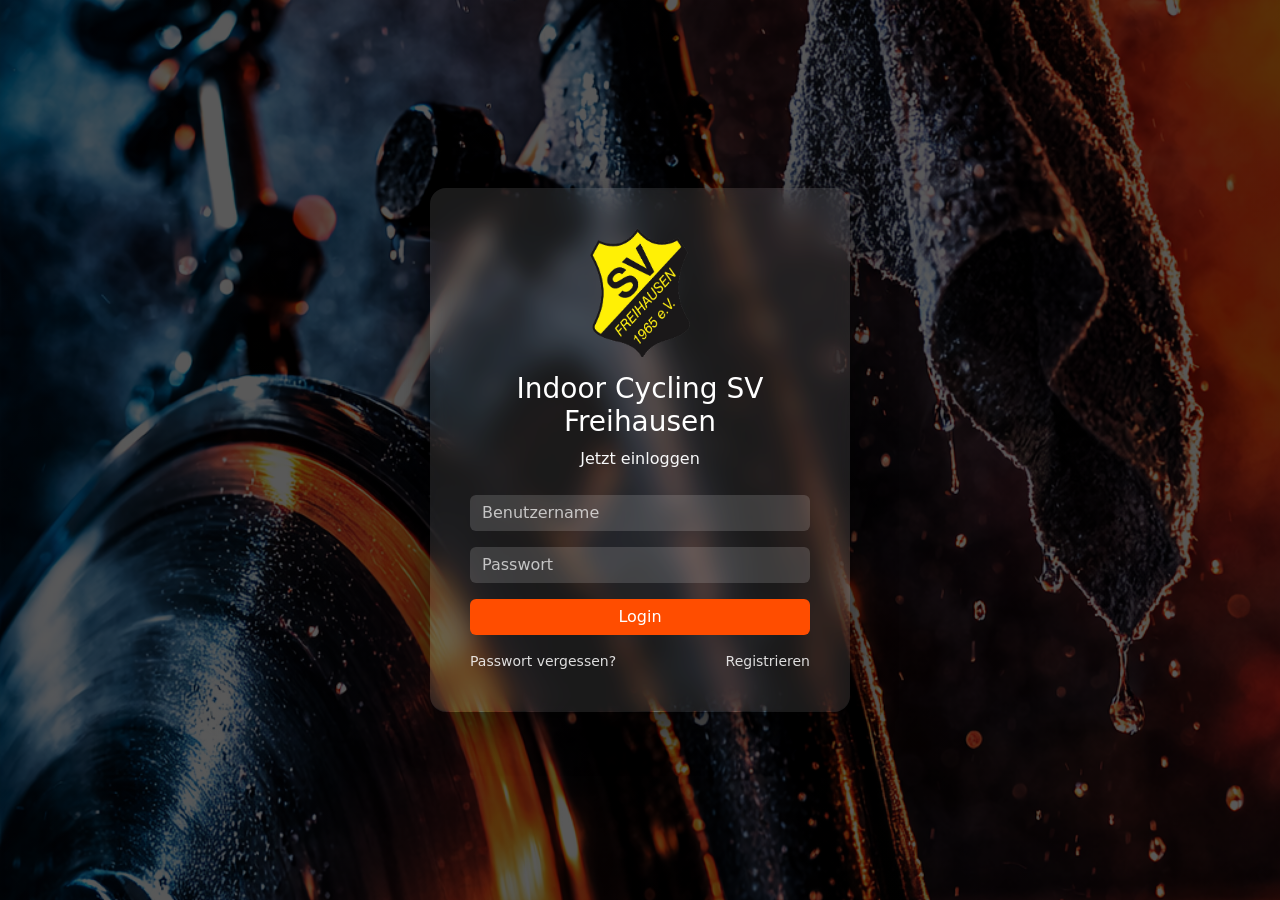
<file: index.html>
<!DOCTYPE html>

<html lang="de">
<head>
<meta charset="utf-8"/>
<meta content="width=device-width, initial-scale=1.0" name="viewport"/>
<title>SVF Indoor Cycling Kurse</title>
<!-- Bootstrap -->
<link href="https://cdn.jsdelivr.net/npm/bootstrap@5.3.3/dist/css/bootstrap.min.css" rel="stylesheet"/>
<!-- Custom CSS -->
<link href="css/style.css" rel="stylesheet"/>
</head>
<body>
<!-- NAVBAR -->
<nav class="navbar navbar-expand-lg navbar-dark bg-dark">
<div class="container">
<a class="navbar-brand d-flex align-items-center" href="index.html">
<img class="me-2" src="images/logo.png" width="60"/>

			SV Freihausen Indoor Cycling

		</a>
<button class="navbar-toggler" data-bs-target="#menu" data-bs-toggle="collapse">
<span class="navbar-toggler-icon"></span>
</button>
<div class="collapse navbar-collapse" id="menu">
<ul class="navbar-nav ms-auto align-items-lg-center">
<li class="nav-item me-3 text-light" id="userDisplay"></li>
<li class="nav-item">
<a class="nav-link" href="usercenter.html">
					Benutzercenter
					</a>
</li>
<li class="nav-item">
<a class="btn btn-outline-light ms-3" href="#" id="logoutBtn">
					Logout
					</a>
</li>
</ul>
</div>
</div>
</nav>
<!-- HEADER -->
<section class="bg-light py-4 text-center">
<div class="container">
<h1 class="display-5 fw-bold">

			Aktuelle Kurse 2025/26

		</h1>
<p class="lead">

			Melde dich zu deinem nächsten Ride an 🚴

		</p>
</div>
</section>
<!-- INFOS -->
<div class="container mb-4 mt-3">
<div class="alert alert-dark">
<h5 class="mb-3">

		Kursinformationen

		</h5>
<p class="mb-1">
<strong>Leiter:</strong> Trainerteam

		</p>
<p class="mb-3">
<strong>E-Mail:</strong>
<a class="btn btn-secondary btn-sm ms-2" href="mailto:schels.flo@arcor.de">

				✉ schels.flo@arcor.de

			</a>
</p>
<hr/>
<p class="mb-2">

			Der Kurs Montags 17:30 Uhr ist Anfängerfreundlich

		</p>
<hr/>
<p class="mb-0">

			Abmeldung bis

			<strong>24 Stunden vor Kursbeginn</strong>

			möglich

		</p>
</div>
</div>
<!-- KURS CONTAINER -->

<div class="container mb-3">
<ul class="nav nav-pills justify-content-center">
<li class="nav-item"><button class="nav-link active" id="showCards" type="button">🚴 Kachelansicht</button></li>
<li class="nav-item"><button class="nav-link" id="showTable" type="button">📋 Tabellenansicht</button></li>
</ul>
</div>
<div class="container py-4">
<div id="cardsView">
<div class="row g-4" id="courseContainer"></div>
</div>
<div class="d-none mt-3" id="tableView">
<div class="table-responsive">
<table class="table table-hover align-middle">
<thead class="table-dark">
<tr><th>&nbsp;</th><th>Kurs</th><th>Datum</th><th>Uhrzeit</th><th>Teilnehmer</th><th>Status</th><th>Aktion</th></tr>
</thead>
<tbody id="courseTableBody"></tbody>
</table>
</div>
</div>
</div>
<!-- TEILNEHMERLISTE MODAL -->
<div class="modal fade" id="teilnehmerModal">
<div class="modal-dialog">
<div class="modal-content">
<div class="modal-header">
<h5 class="modal-title" id="modalKursTitel">

				Teilnehmerliste

				</h5>
<button class="btn-close" data-bs-dismiss="modal"></button>
</div>
<div class="modal-body">
<p>
<strong>Maximale Teilnehmer:</strong> 17

				</p>
<ul class="list-group" id="teilnehmerListe">
</ul>
</div>
<div class="modal-footer">
<button class="btn btn-secondary" data-bs-dismiss="modal">

				Schließen

				</button>
</div>
</div>
</div>
</div>
<!-- FOOTER -->
<footer class="bg-dark text-light py-4 mt-5">
<div class="container text-center">
<p class="mb-2">

		© 2026 Indoor Cycling Studio

		</p>
<a class="text-light me-3 text-decoration-none" href="impressum.html">

		Impressum

		</a>
<a class="text-light text-decoration-none" href="datenschutz.html">

		Datenschutz

		</a>
</div>
</footer>
<!-- Bootstrap JS -->
<script src="https://cdn.jsdelivr.net/npm/bootstrap@5.3.3/dist/js/bootstrap.bundle.min.js"></script>
<!-- LOGIN CHECK + USER DISPLAY -->
<script>

const user = localStorage.getItem("cyclingUser")

if(!user){

window.location.href = "login.html"

}

document.getElementById("userDisplay").innerText = "👋 " + user


document.getElementById("logoutBtn").addEventListener("click",function(){

localStorage.removeItem("cyclingUser")

window.location.href = "login.html"

})

</script>
<!-- COURSE SYSTEM -->

<script>
const cardsView=document.getElementById('cardsView');
const tableView=document.getElementById('tableView');
document.getElementById('showCards').onclick=function(){
cardsView.classList.remove('d-none');
tableView.classList.add('d-none');
this.classList.add('active');
document.getElementById('showTable').classList.remove('active');
};
document.getElementById('showTable').onclick=function(){
tableView.classList.remove('d-none');
cardsView.classList.add('d-none');
this.classList.add('active');
document.getElementById('showCards').classList.remove('active');
};
</script>
<script src="js/courses.js"></script>
</body>
</html>
</file>
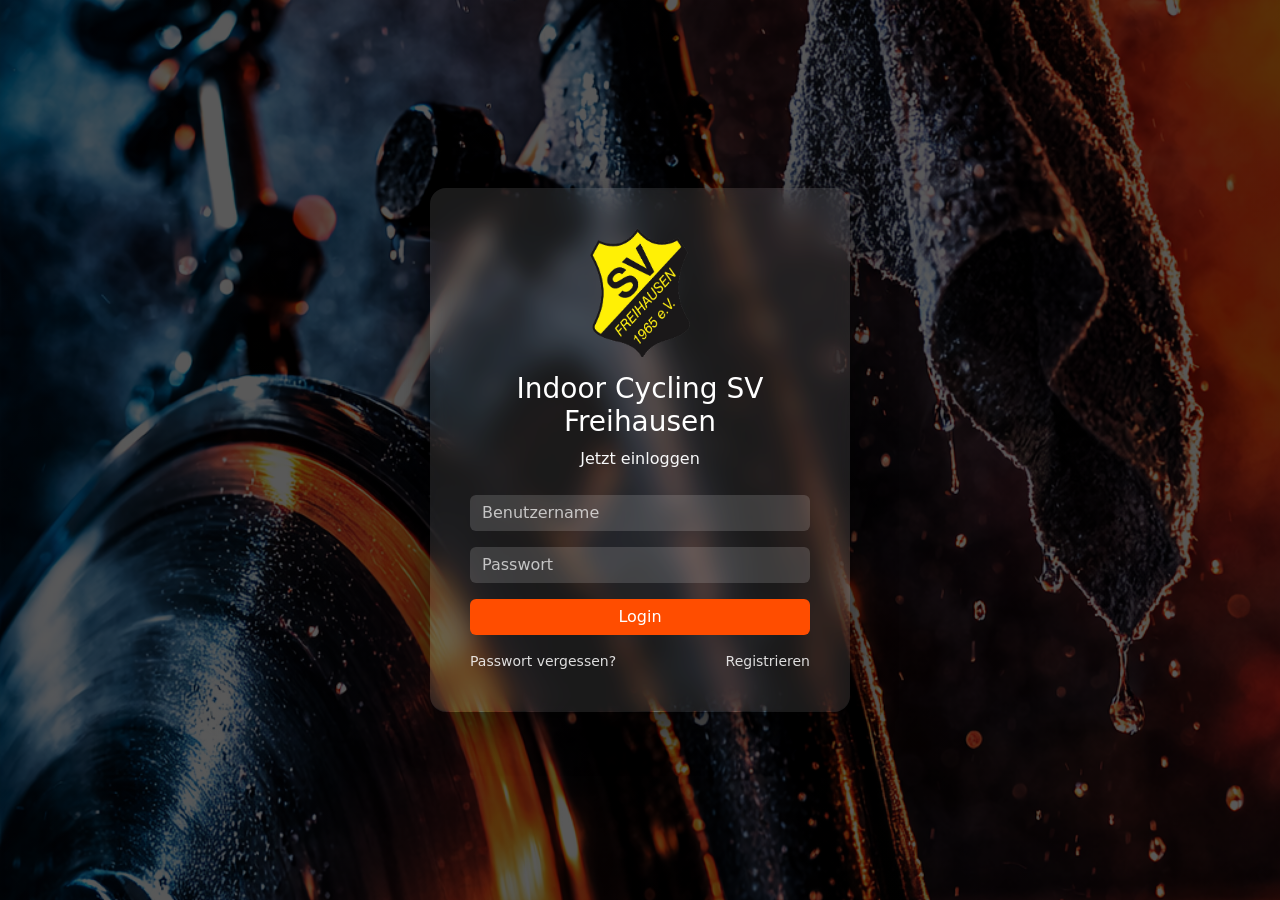
<file: login.html>
<!DOCTYPE html>
<html lang="de">

<head>

<meta charset="UTF-8">
<meta name="viewport" content="width=device-width, initial-scale=1.0">

<title>Login – Indoor Cycling</title>

<link href="https://cdn.jsdelivr.net/npm/bootstrap@5.3.3/dist/css/bootstrap.min.css" rel="stylesheet">
<link href="css/login.css" rel="stylesheet">


</head>


<body>


<div class="login-card text-center">

<img src="images/logo.png" class="logo">

<h3 class="mb-2">Indoor Cycling SV Freihausen</h3>

<p class="text-light mb-4">
Jetzt einloggen
</p>


<form id="loginForm">


<div class="mb-3">

<input
type="text"
class="form-control"
id="username"
placeholder="Benutzername"
required>

</div>


<div class="mb-3">

<input
type="password"
class="form-control"
id="password"
placeholder="Passwort"
required>

</div>


<button
type="submit"
class="btn btn-login w-100 text-white mb-3">

Login

</button>


<div class="d-flex justify-content-between small">

<a href="forgot-password.html">

Passwort vergessen?

</a>

<a href="register.html">

Registrieren

</a>

</div>


</form>

</div>



<script>

/* wenn bereits eingeloggt */

if(localStorage.getItem("cyclingUser")){
window.location.href="index.html"
}


document.getElementById("loginForm").addEventListener("submit",function(e){

e.preventDefault()

const username=document.getElementById("username").value
const password=document.getElementById("password").value

if(username && password){

localStorage.setItem("cyclingUser",username)

window.location.href="index.html"

}

})

</script>


</body>

</html>
</file>
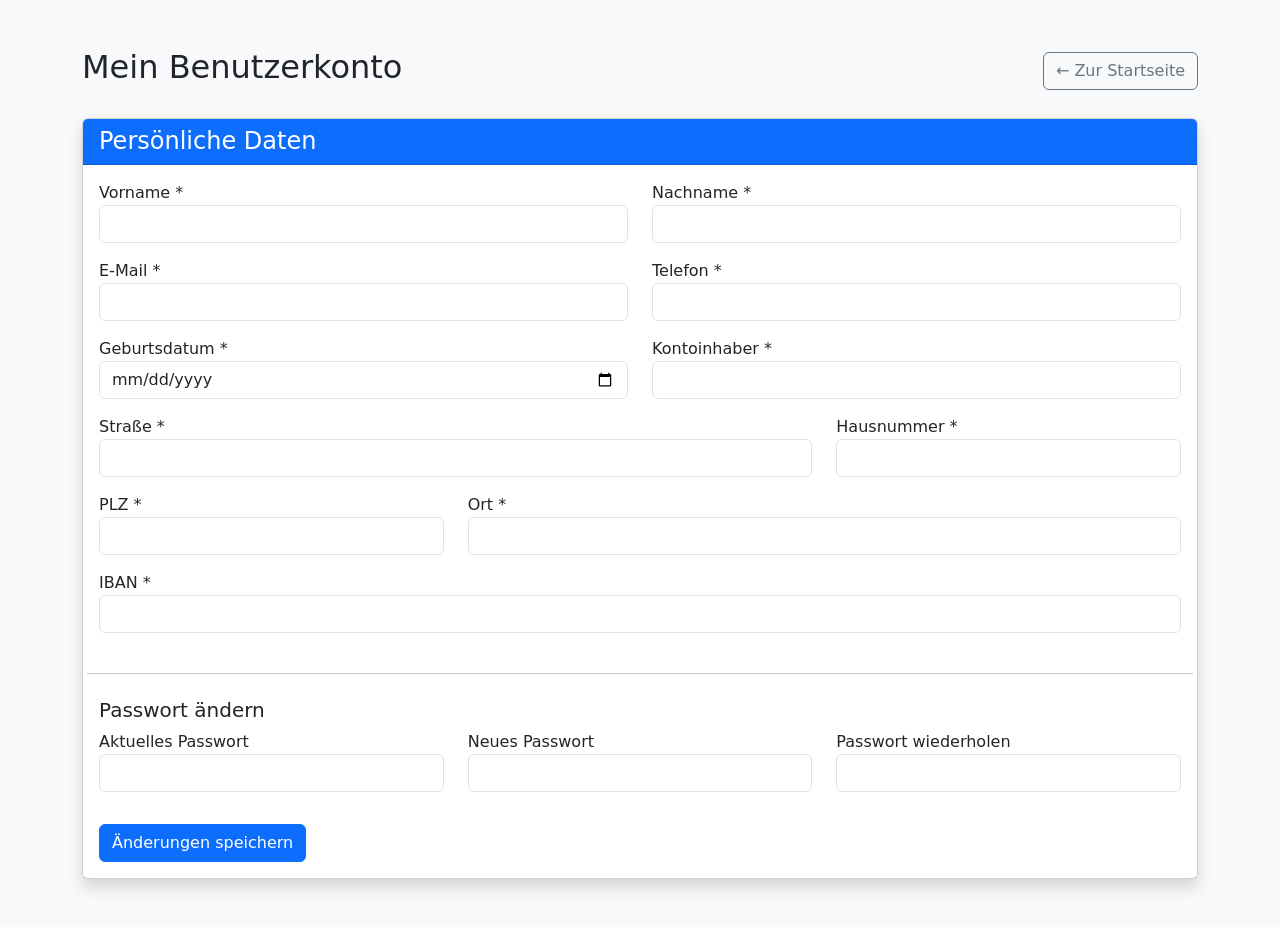
<file: usercenter.html>
<!DOCTYPE html>
<html lang="de">
<head>
<meta charset="UTF-8">
<meta name="viewport" content="width=device-width, initial-scale=1.0">
<title>Usercenter</title>
<link href="https://cdn.jsdelivr.net/npm/bootstrap@5.3.7/dist/css/bootstrap.min.css" rel="stylesheet">
</head>
<body class="bg-light">
<div class="container py-5">
<div class="d-flex justify-content-between align-items-center mb-4">
<h2>Mein Benutzerkonto</h2>
<a href="index.html" class="btn btn-outline-secondary">← Zur Startseite</a>
</div>
<div class="card shadow">
<div class="card-header bg-primary text-white"><h4 class="mb-0">Persönliche Daten</h4></div>
<div class="card-body">
<form id="userForm">
<div class="row">
<div class="col-md-6 mb-3"><label>Vorname *</label><input required class="form-control" id="vorname"></div>
<div class="col-md-6 mb-3"><label>Nachname *</label><input required class="form-control" id="nachname"></div>
<div class="col-md-6 mb-3"><label>E-Mail *</label><input required type="email" class="form-control" id="email"></div>
<div class="col-md-6 mb-3"><label>Telefon *</label><input required class="form-control" id="telefon"></div>
<div class="col-md-6 mb-3"><label>Geburtsdatum *</label><input required type="date" class="form-control" id="geburtstag"></div>
<div class="col-md-6 mb-3"><label>Kontoinhaber *</label><input required class="form-control" id="kontoinhaber"></div>
<div class="col-md-8 mb-3"><label>Straße *</label><input required class="form-control" id="strasse"></div>
<div class="col-md-4 mb-3"><label>Hausnummer *</label><input required class="form-control" id="hausnummer"></div>
<div class="col-md-4 mb-3"><label>PLZ *</label><input required class="form-control" id="plz"></div>
<div class="col-md-8 mb-3"><label>Ort *</label><input required class="form-control" id="ort"></div>
<div class="col-12 mb-3"><label>IBAN *</label><input required class="form-control" id="iban"></div>
<hr class="my-4"><h5>Passwort ändern</h5>
<div class="col-md-4 mb-3"><label>Aktuelles Passwort</label><input type="password" class="form-control" id="oldPassword"></div>
<div class="col-md-4 mb-3"><label>Neues Passwort</label><input type="password" class="form-control" id="newPassword"></div>
<div class="col-md-4 mb-3"><label>Passwort wiederholen</label><input type="password" class="form-control" id="newPassword2"></div>
<div class="col-12 mt-3"><button class="btn btn-primary">Änderungen speichern</button></div>
</div></form></div></div></div>
<script>
const form=document.getElementById("userForm");
const user=JSON.parse(localStorage.getItem("userData")||"{}");
["vorname","nachname","email","telefon","geburtstag","kontoinhaber","strasse","hausnummer","plz","ort","iban"].forEach(id=>{const e=document.getElementById(id); if(e)e.value=user[id]||"";});
form.addEventListener("submit",e=>{
e.preventDefault();
const daten={vorname:vorname.value,nachname:nachname.value,email:email.value,telefon:telefon.value,geburtstag:geburtstag.value,kontoinhaber:kontoinhaber.value,strasse:strasse.value,hausnummer:hausnummer.value,plz:plz.value,ort:ort.value,iban:iban.value,passwort:user.passwort||""};
if(newPassword.value){
if(oldPassword.value!==daten.passwort){alert("Aktuelles Passwort ist nicht korrekt.");return;}
if(newPassword.value!==newPassword2.value){alert("Die neuen Passwörter stimmen nicht überein.");return;}
daten.passwort=newPassword.value;
}
localStorage.setItem("userData",JSON.stringify(daten));
alert("Daten erfolgreich gespeichert.");
});
</script>
</body></html>
</file>
<file: css/style.css>
/* =================================
   CENTRAL COLOR SYSTEM
================================= */

:root{

--brand-primary:#007bff;
--brand-dark:#111111;
--brand-success:#00c853;
--brand-danger:#000000;
--brand-light:#f8f9fa;

--bs-link-color:#ff4d00;
--bs-link-hover-color:#c83700;

/* Bootstrap Overrides */

--bs-primary:var(--brand-primary);
--bs-primary-rgb:255,77,0;

--bs-success:var(--brand-success);
--bs-danger:var(--brand-danger);

--bs-dark:var(--brand-dark);
--bs-light:var(--brand-light);


/* Danger Farbe */

--bs-danger: #FFF005;
--bs-danger-rgb: 255,240,5;


/* optional: bessere Lesbarkeit */

--bs-danger-text-emphasis: #000000;
--bs-danger-bg-subtle: #fffcc2;
--bs-danger-border-subtle: #fff566;


}




/* =================================
   GLOBAL STYLING
================================= */

body{

background:#f8f9fa;

font-family:system-ui,-apple-system,Segoe UI,Roboto;

}

a{
color:var(--bs-link-color);
font-weight: bold;
text-decoration: none;
}

a:hover{
color:var(--bs-link-hover-color);
}



/* =================================
   NAVBAR
================================= */

.navbar{

background:var(--brand-dark);

}

.navbar-brand{

font-weight:600;

}


/* =================================
   COURSE CARDS
================================= */

.card{

border:none;

transition:all .2s ease;

}

.card:hover{

transform:translateY(-4px);

box-shadow:0 10px 25px rgba(0,0,0,0.15);

}


/* =================================
   COURSE STATUS
================================= */

.course-free{

color:var(--brand-success);

}

.course-full{

color:var(--brand-danger);

font-weight:600;

}

.card-angemeldet{
    background:#eaf8ef;
    border:2px solid #198754;
    transition:all .2s ease;
}

.card-angemeldet .card-title::after{
    content:"  ✓";
    color:#198754;
    font-weight:bold;
}


/* =================================
   BUTTON IMPROVEMENTS
================================= */

.btn-primary{

background:var(--brand-primary);

border-color:var(--brand-primary);

}

.btn-primary:hover{

background:#e64000;

border-color:#e64000;

}


/* =================================
   FOOTER
================================= */

footer{

background:var(--brand-dark);

color:white;

}

footer a{

color:white;

opacity:.8;

}

footer a:hover{

opacity:1;

}
</file>
<file: css/login.css>
body{
height:100vh;
display:flex;
align-items:center;
justify-content:center;

background:
linear-gradient(rgba(0,0,0,.65),rgba(0,0,0,.65)),
url("../images/background.png");

background-size:cover;
background-position:center;

font-family:system-ui,-apple-system,Segoe UI,Roboto;
}

.login-card{
width:420px;
background:rgba(255,255,255,0.1);
backdrop-filter:blur(12px);
border-radius:16px;
padding:40px;
box-shadow:0 15px 40px rgba(0,0,0,0.5);
color:white;
}

.logo{
width:100px;
margin-bottom:15px;
}

.form-control{
background:rgba(255,255,255,0.15);
border:none;
color:white;
}

.form-control::placeholder{
color:rgba(255,255,255,0.7);
}

.form-control:focus{
background:rgba(255,255,255,0.2);
color:white;
}

.btn-login{
background:#ff4d00;
border:none;
font-weight:500;
}

.btn-login:hover{
background:#e64000;
}

.login-card a{
color:white;
opacity:.85;
text-decoration:none;
}

.login-card a:hover{
opacity:1;
text-decoration:underline;
}
</file>
